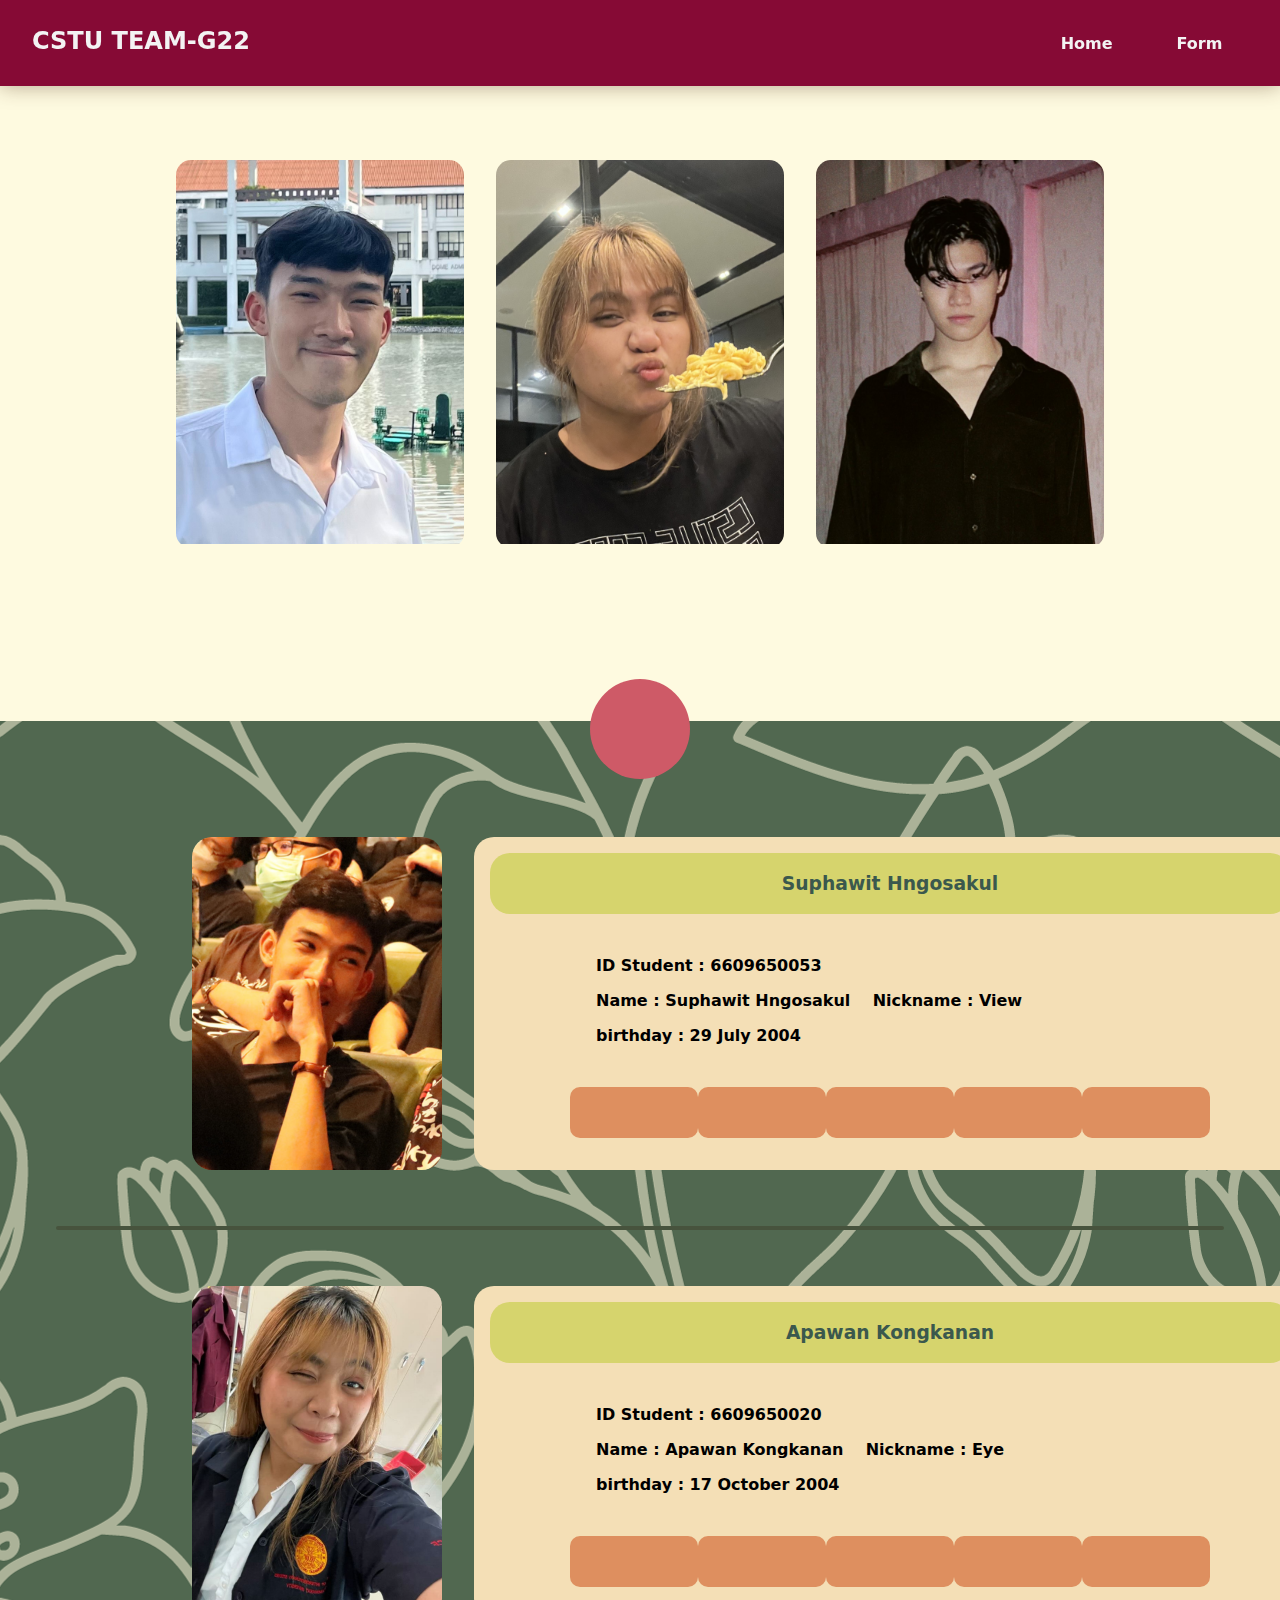
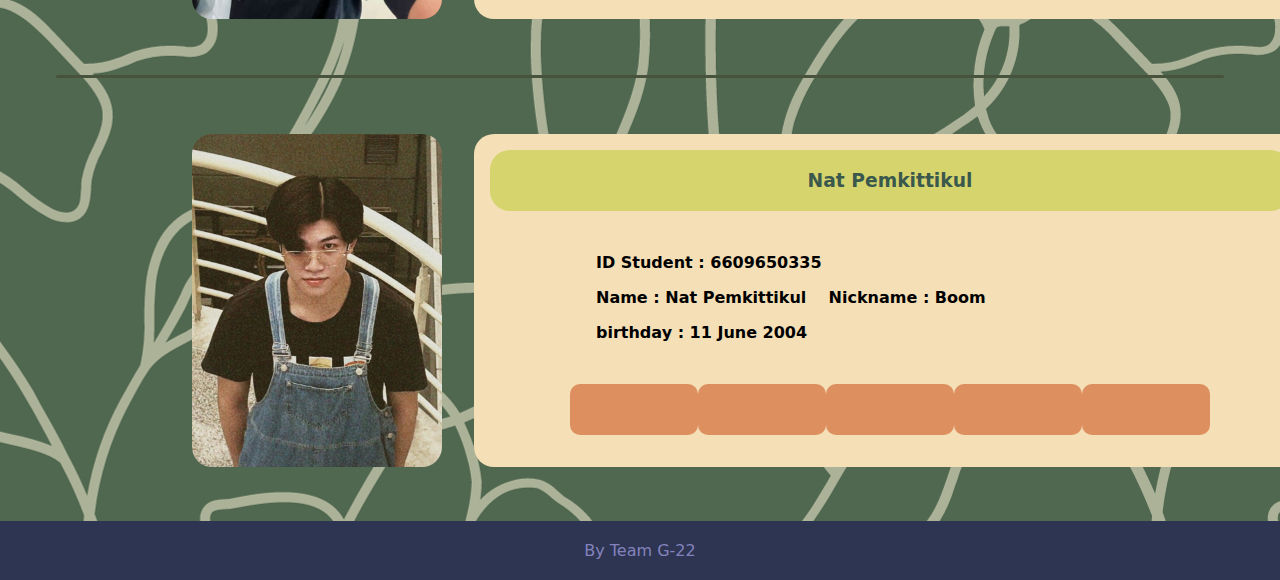
<file: index.html>
<!DOCTYPE html>
<html lang="en">
<head>
    <meta charset="UTF-8">
    <meta name="viewport" content="width=device-width, initial-scale=1.0">
    <title>Home - CSTU Passport</title>
    <!--Link-->
    <link rel="stylesheet" href="css/index.css">
    <link rel="stylesheet" href="css/responsive.css">
    <link rel="stylesheet" href="https://cdnjs.cloudflare.com/ajax/libs/font-awesome/6.4.2/css/all.min.css" integrity="sha512-z3gLpd7yknf1YoNbCzqRKc4qyor8gaKU1qmn+CShxbuBusANI9QpRohGBreCFkKxLhei6S9CQXFEbbKuqLg0DA==" crossorigin="anonymous" referrerpolicy="no-referrer" />
</head>
<body>
    <header>
        <!--Logo Web-->
        <a href="index.html" class="logo">CSTU TEAM-G22</a>
        <!--Navbar-->
        <nav class="navbar">
            <ul class="list">
                <a href="index.html" id="item"><li>Home</li></a>
                <a href="html/our_activities.html" id="item"><li>Form</li></a>
            </ul>
        </nav>
    </header>
    <main>
        <section class="profile-a">
            <div class="container">
                <div class="content con-view">
                    <div class="content-overlay"></div>
                    <img class="content-image" src="image/p-1.jpg">
                    <div class="content-details fadeIn-bottom">
                        <h3 class="content-title">VIEW</h3>
                        <p class="content-text">Suphawit Hngosakul</p>
                    </div>
                </div>
            </div>
            <div class="container">
                <div class="content con-eye">
                    <div class="content-overlay"></div>
                    <img class="content-image" src="image/p-2.jpg">
                    <div class="content-details fadeIn-bottom">
                        <h3 class="content-title">EYE</h3>
                        <p class="content-text">Apawan Kongkanan</p>
                    </div>
                </div>
            </div>
            <div class="container">
                <div class="content con-boom">
                    <div class="content-overlay"></div>
                    <img class="content-image" src="image/p-3.jpg">
                    <div class="content-details fadeIn-bottom">
                        <h3 class="content-title">BOOM</h3>
                        <p class="content-text">Nat Pemkittikul</p>
                    </div>
                </div>
            </div>
        </section>
        <div class="clink-in">
            <p>CLINK-IN</p>
            <p><i class="fa-solid fa-arrow-down"></i></p>
        </div>
        <section class="infornation-a">
            <a href="#b-icon">
                <div class="bottom">
                    <div id="b-icon">
                        <i class="fa-solid fa-caret-up"></i>
                    </div>
                </div>
            </a>
            <div class="information infor-view">
                <div class="inforcontent">
                    <img src="image/i-1.jpg" class="infor-image">
                    <div class="infor-details">
                        <h3 class="infor-title">Suphawit Hngosakul</h3>
                        <div class="infor-text">
                            <p>ID Student : 6609650053</p>
                            <p>Name : Suphawit Hngosakul &nbsp&nbsp Nickname : View</p>
                            <p>birthday : 29 July 2004</p>
                        </div>
                        <ul class="infor-link">
                                <li><a href="mailto:suphawit.hng@dome.tu.ac.th"><i class="fa-solid fa-envelope"></i></a></li>
                                <li><a href="tel:065022741"><i class="fa-solid fa-phone"></i></a></li>
                                <li><a href="https://line.me/ti/p/oL977bDu9g" target="_blank"><i class="fa-brands fa-line"></i></a></li>
                                <li><a href="https://www.facebook.com/suphawit.hngosakul" target="_blank"><i class="fa-brands fa-facebook"></i></a></li>
                                <li><a href="https://www.instagram.com/_s.vvixw.29/?hl=th" target="_blank"><i class="fa-brands fa-instagram"></i></a></li>
                            </ul>
                    </div>
                </div>
            </div>
            <hr>
            <div class="information infor-eye">
                <div class="inforcontent">
                    <img src="image/i-2.jpg" class="infor-image">
                    <div class="infor-details">
                        <h3 class="infor-title">Apawan Kongkanan</h3>
                        <div class="infor-text">
                            <p>ID Student : 6609650020</p>
                            <p>Name : Apawan Kongkanan &nbsp&nbsp Nickname : Eye</p>
                            <p>birthday : 17 October 2004</p>
                        </div>
                        <ul class="infor-link">
                                <li><a href="mailto:apawan.kon@dome.tu.ac.th"><i class="fa-solid fa-envelope"></i></a></li>
                                <li><a href="tel:0960685104"><i class="fa-solid fa-phone"></i></a></li>
                                <li><a href="https://line.me/ti/p/hDYSazMuST" target="_blank"><i class="fa-brands fa-line"></i></a></li>
                                <li><a href="https://www.facebook.com/eyejung.kongkanan?mibextid=2JQ9oc" target="_blank"><i class="fa-brands fa-facebook"></i></a></li>
                                <li><a href="https://instagram.com/apax._?igshid=OGQ5ZDc2ODk2ZA%3D%3D&utm_source=qr" target="_blank"><i class="fa-brands fa-instagram"></i></a></li>
                            </ul>
                    </div>
                </div>
            </div>
            <hr>
            <div class="information infor-boom">
                <div class="inforcontent">
                    <img src="image/i-3.jpg" class="infor-image">
                    <div class="infor-details">
                        <h3 class="infor-title">Nat Pemkittikul</h3>
                        <div class="infor-text">
                            <p>ID Student : 6609650335</p>
                            <p>Name : Nat Pemkittikul &nbsp&nbsp Nickname : Boom</p>
                            <p>birthday : 11 June 2004</p>
                        </div>
                        <ul class="infor-link">
                                <li><a href="mailto:Nat.pen@dome.tu.ac.th"><i class="fa-solid fa-envelope"></i></a></li>
                                <li><a href="tel:0649946162"><i class="fa-solid fa-phone"></i></a></li>
                                <li><a href="https://line.me/ti/p/UX7Sb5LEEB" target="_blank"><i class="fa-brands fa-line"></i></a></li>
                                <li><a href="https://www.facebook.com/nat.permkittikun?mibextid=LQQJ4d" target="_blank"><i class="fa-brands fa-facebook"></i></a></li>
                                <li><a href="https://instagram.com/bgkcb._?igshid=OGQ5ZDc2ODk2ZA%3D%3D&utm_source=qr" target="_blank"><i class="fa-brands fa-instagram"></i></a></li>
                            </ul>
                    </div>
                </div>
            </div>
        </section>
    </main>
    <footer>
        By Team G-22
    </footer>
    <script>
        const config = {
            backendUrl: "http://localhost:8000/", // Default backend URL
        };
        const port = 8000;
    </script>
</body>
</html>
</file>
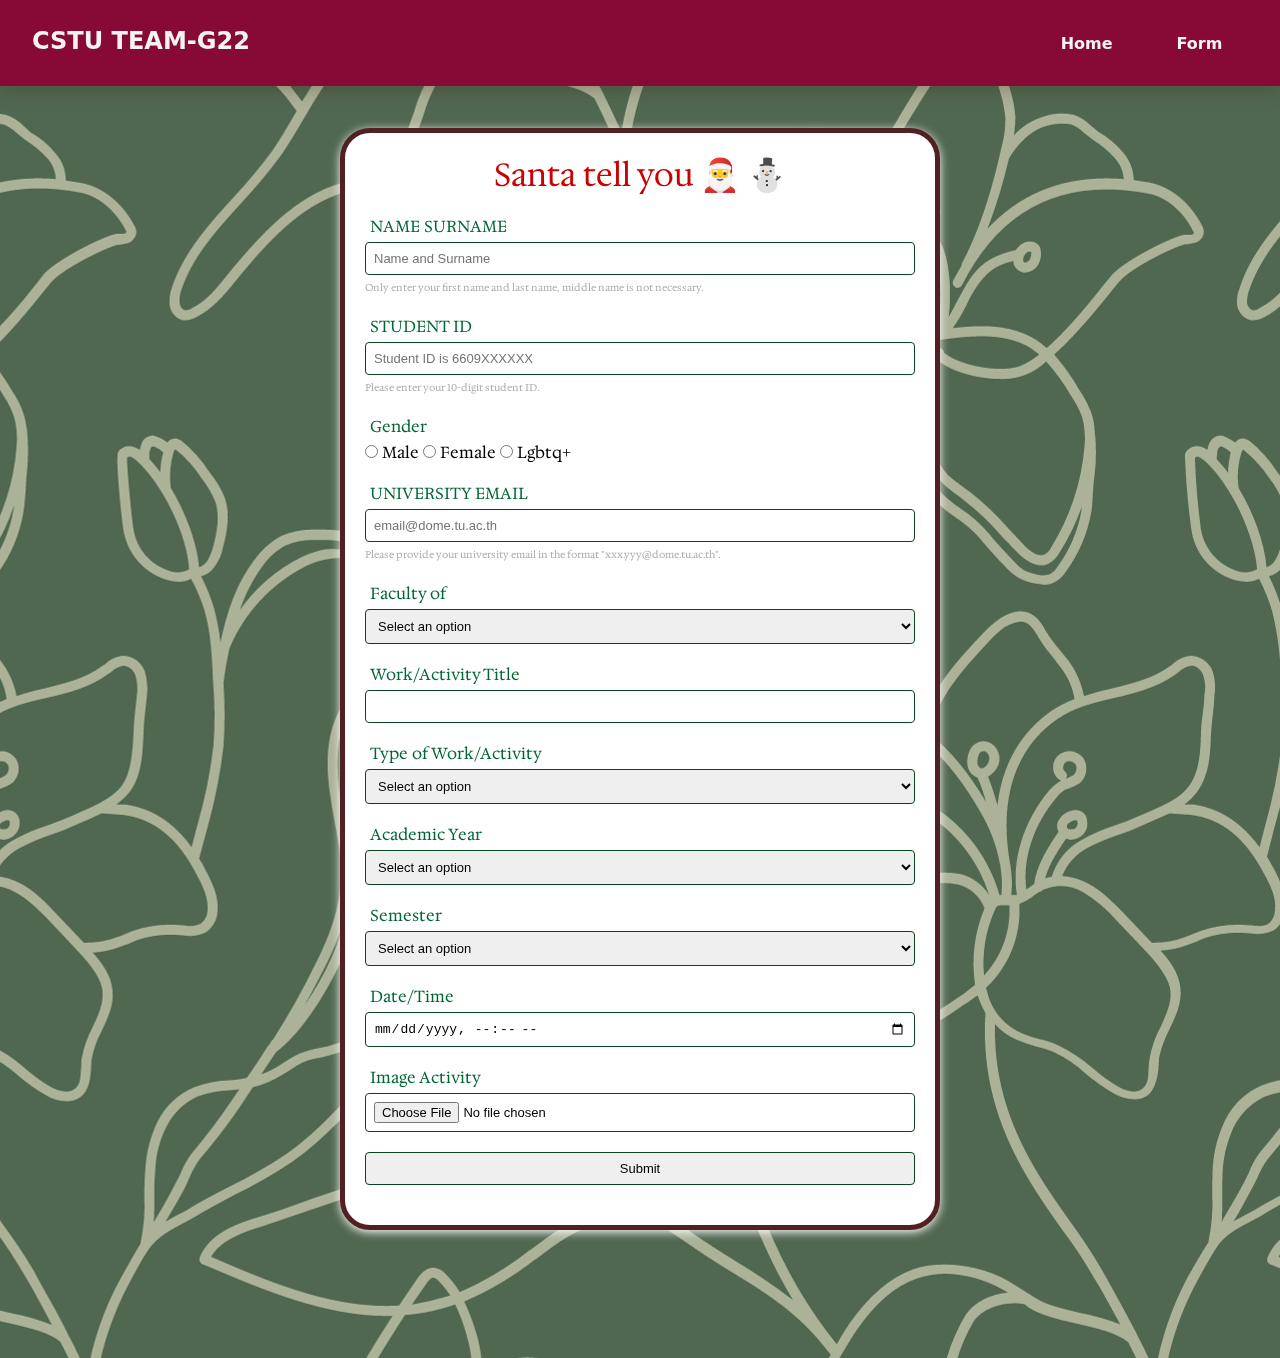
<file: html/our_activities.html>
<!DOCTYPE html>
<html lang="en">

<head>
    <meta charset="UTF-8">
    <meta name="viewport" content="width=device-width, initial-scale=1.0">
    <title>Forms - CSTU Passport</title>
    <link rel="stylesheet" href="../css/activitise.css">
    <link rel="stylesheet" href="../css/responsive.css">
    <link rel="preconnect" href="https://fonts.googleapis.com">
    <link rel="preconnect" href="https://fonts.gstatic.com" crossorigin>
    <link
        href="https://fonts.googleapis.com/css2?family=Hedvig+Letters+Serif:opsz@12..24&family=IBM+Plex+Sans+Thai+Looped&family=Kanit:wght@500&family=Kodchasan:wght@700&family=Noto+Sans+Thai+Looped&family=Noto+Sans+Thai:wght@400;900&display=swap" rel="stylesheet">
</head>

<body>
    <header>
        <!--Logo Web-->
        <a href="../index.html" class="logo">CSTU TEAM-G22</a>
        <!--Navbar-->
        <nav class="navbar">
            <ul class="list">
                <a href="../index.html" id="item"><li>Home</li></a>
                <a href="../html/our_activities.html" id="item"><li>Form</li></a>
            </ul>
        </nav>
    </header>
    <main>
        <!-- Form Container -->
        <div class="form-container">
            <h1>Santa tell you &#127877; &#9924;</h1>
            <!-- Main Form -->
            <form id="myForm" action="#" method="post">
                <!-- Firstname and Lastname Field -->
                <div class="form-group">
                    <label for="fullname">NAME SURNAME</label>
                    <input type="text" id="fullname" name="fullname" placeholder="Name and Surname">
                    <small>Only enter your first name and last name, middle name is not necessary.</small>
                    <span id="fullnameError" class="error"></span>
                </div>
                <!-- Student ID Field -->
                <div class="form-group">
                    <label for="studentID">STUDENT ID</label>
                    <input type="text" id="studentID" name="studentID" placeholder="Student ID is 6609XXXXXX">
                    <small>Please enter your 10-digit student ID.</small>
                    <span id="studentIDError" class="error"></span>
                </div>
                <!-- Gender -->
                <div class="form-g" id="genderGroup">
                    <label for="Gender" class="f-gender">Gender</label>
                    <label for="Gender">
                        <input type="radio" id="Male" name="fav_language" value="Male">
                        <label for="Male">Male</label>
                        <input type="radio" id="Female" name="fav_language" value="Female">
                        <label for="Female">Female</label>
                        <input type="radio" id="Lgbtq+" name="fav_language" value="Lgbtq+">
                        <label for="Lgbtq+">Lgbtq+</label>
                        <span id="genderError" class="error"></span>
                    </label>
                </div>
                <!-- University Email Field -->
                <div class="form-group">
                    <label for="email">UNIVERSITY EMAIL</label>
                    <input type="email" id="email" name="email" placeholder="email@dome.tu.ac.th">
                    <small>Please provide your university email in the format "xxx.yyy@dome.tu.ac.th".</small>
                    <span id="emailError" class="error"></span>
                </div>
                <!-- Faculty of -->
                <div class="form-group">
                    <label for="Faculty of">Faculty of</span></label>
                    <select id="Faculty of" name="Faculty of" required>
                        <option value="" disabled selected>Select an option</option>
                        <option value="คณะนิติศาสตร์">คณะนิติศาสตร์</option>
                        <option value="คณะพาณิชยศาสตร์และการบัญชี">คณะพาณิชยศาสตร์และการบัญชี</option>
                        <option value="คณะรัฐศาสตร์">คณะรัฐศาสตร์</option>
                        <option value="คณะเศรษฐศาสตร์">คณะเศรษฐศาสตร์</option>
                        <option value="คณะสังคมสงเคราะห์ศาสตร์">คณะสังคมสงเคราะห์ศาสตร์</option>
                        <option value="คณะสังคมวิทยาและมานุษยวิทยา">คณะสังคมวิทยาและมานุษยวิทยา</option>
                        <option value="คณะศิลปศาสตร์">คณะศิลปศาสตร์</option>
                        <option value="คณะวารสารศาสตร์และสื่อสารมวลชน">คณะวารสารศาสตร์และสื่อสารมวลชน</option>
                        <option value="คณะวิทยาศาสตร์และเทคโนโลยี">คณะวิทยาศาสตร์และเทคโนโลยี</option>
                        <option value="คณะวิศวกรรมศาสตร์">คณะวิศวกรรมศาสตร์</option>
                        <option value="คณะสถาปัตยกรรมและการผังเมือง">คณะสถาปัตยกรรมและการผังเมือง</option>
                        <option value="คณะศิลปกรรมศาสตร์">คณะศิลปกรรมศาสตร์</option>
                        <option value="คณะแพทยศาสตร์">คณะแพทยศาสตร์</option>
                        <option value="คณะสหเวชศาสตร์">คณะสหเวชศาสตร์</option>
                        <option value="คณะทันตแพทยศาสตร์">คณะทันตแพทยศาสตร์</option>
                        <option value="คณะพยาบาลศาสตร์">คณะพยาบาลศาสตร์</option>
                        <option value="คณะสาธารณสุขศาสตร์">คณะสาธารณสุขศาสตร์</option>
                        <option value="คณะเภสัชศาสตร์">คณะเภสัชศาสตร์</option>
                        <option value="คณะวิทยาการเรียนรู้และศึกษาศาสตร์">คณะวิทยาการเรียนรู้และศึกษาศาสตร์</option>
                        <option value="วิทยาลัยพัฒนศาสตร์ ป๋วย อึ๊งภากรณ์">วิทยาลัยพัฒนศาสตร์ ป๋วย อึ๊งภากรณ์</option>
                        <option value="วิทยาลัยนวัตกรรม">วิทยาลัยนวัตกรรม</option>
                        <option value="วิทยาลัยสหวิทยาการ">วิทยาลัยสหวิทยาการ</option>
                        <option value="วิทยาลัยโลกคดีศึกษา">วิทยาลัยโลกคดีศึกษา</option>
                        <option value="สถาบันเทคโนโลยีนานาชาติสิรินธร">สถาบันเทคโนโลยีนานาชาติสิรินธร</option>
                        <option value="วิทยาลัยนานาชาติ ปรีดี พนมยงค์">วิทยาลัยนานาชาติ ปรีดี พนมยงค์</option>
                        <option value="วิทยาลัยแพทยศาสตร์นานาชาติจุฬาภรณ์">วิทยาลัยแพทยศาสตร์นานาชาติจุฬาภรณ์</option>
                        <option value="สถาบันเสริมศึกษาและทรัพยากรมนุษย์">สถาบันเสริมศึกษาและทรัพยากรมนุษย์</option>
                        <option value="สถาบันไทยคดีศึกษา">สถาบันไทยคดีศึกษา</option>
                        <option value="สถาบันเอเชียตะวันออกศึกษา">สถาบันเอเชียตะวันออกศึกษา</option>
                        <option value="สถาบันภาษา">สถาบันภาษา</option>
                        <option value="สถาบันอาณาบริเวณศึกษา">สถาบันอาณาบริเวณศึกษา</option>
                    </select>
                </div>
                <!-- Work/Activity Title Field -->
                <div class="form-group">
                    <label for="workTitle">Work/Activity Title</label>
                    <input type="text" id="workTitle" name="workTitle" required />
                </div>
                <!-- Type of Work/Activity Field -->
                <div class="form-group">
                    <label for="activityType">Type of Work/Activity</label>
                    <select id="activityType" name="activityType" required>
                        <option value="" disabled selected>Select an option</option>
                        <option value="Course">Course</option>
                        <option value="Activity">Activity</option>
                        <option value="Work">Work</option>
                        <option value="Research">Research</option>
                        <option value="Sports">Sports</option>
                        <option value="Competition">Competition</option>
                        <option value="Computer Science">Computer Science</option>
                    </select>
                </div>
                <!-- Academic Year Field -->
                <div class="form-group">
                    <label for="academicYear">Academic Year</label>
                    <select id="academicYear" name="academicYear" required>
                        <option value="" disabled selected>Select an option</option>
                        <option value="2561">2561</option>
                        <option value="2562">2562</option>
                        <option value="2563">2563</option>
                        <option value="2564">2564</option>
                        <option value="2565">2565</option>
                        <option value="2566">2566</option>
                        <option value="2567">2567</option>
                        <option value="2568">2568</option>
                        <option value="2569">2569</option>
                    </select>
                </div>
                <!-- Semester Field -->
                <div class="form-group">
                    <label for="semester">Semester</label>
                    <select id="semester" name="semester" required>
                        <option value="" disabled selected>Select an option</option>
                        <option value="1">1</option>
                        <option value="2">2</option>
                        <option value="Summer">Summer</option>
                    </select>
                </div>
                <!-- Date/Time Field -->
                <div class="form-group">
                    <label for="startDate"> Date/Time </label>
                    <input type="datetime-local" id="startDate" name="startDate" required />
                </div>
                <!-- Description Field -->
                <div class="form-group">
                    <label for="imageInput">Image Activity </label>
                    <input type="file" id="imageInput" accept="image/*" required>
                </div>
                <!-- Submit Button -->
                <div class="form-group">
                    <input type="submit" value="Submit"
                        onclick="return validation(); document.getElementById('myForm').style.display='none'">
                </div>
            </form>
        </div>
        <!-- ShowDate -->
        <div id="submittedData">
            <div id="DateUser"></div>
            <div id="DateActivity"></div>
            <div id="Dateimage"></div>
        </div>
        <!-- JavaScript -->
        <script src="../js/activitise.js"></script>
        <!-- backgrounds -->
        <div class="snowflakes" aria-hidden="true">
            <div class="snowflake"><img src="../image/1.png" width="100px"></div>
            <div class="snowflake"><img src="../image/2.png" width="100px"></div>
            <div class="snowflake"><img src="../image/3.png" width="100px"></div>
            <div class="snowflake"><img src="../image/4.png" width="100px"></div>
            <div class="snowflake"><img src="../image/5.png" width="100px"></div>
            <div class="snowflake"><img src="../image/6.png" width="100px"></div>
            <div class="snowflake"><img src="../image/7.png" width="100px"></div>
            <div class="snowflake"><img src="../image/8.png" width="100px"></div>
            <div class="snowflake"><img src="../image/9.png" width="100px"></div>
            <div class="snowflake"><img src="../image/2.png" width="100px"></div>
        </div>
    </main>
    
</body>

</html>
</file>
<file: css/index.css>
*{
    margin: 0;
    padding: 0;
    box-sizing: border-box;
}
html{
    scroll-behavior: smooth;
    background-color: #FEFAE0;
}
li{
    list-style: none;
}
a{
    text-decoration: none;
}
/*------------------------------*/
header{
    font-family: system-ui, -apple-system, BlinkMacSystemFont, 'Segoe UI', Roboto, Oxygen, Ubuntu, Cantarell, 'Open Sans', 'Helvetica Neue', sans-serif;
    left: 0;
    top: 0;
    z-index: 100;
    width: 100vw;
    padding: 1.3rem 2%;
    text-align: center;
    display: flex;
    position: fixed;
    justify-content: space-between;
    box-shadow: rgba(65, 33, 7, 0.39)0px 0px 20px;
    background-color: #860A35;
}
header a{
    color: #F3F3F3;
}
/*logo*/
.logo{
    font-size: 1.5rem;
    font-weight: 700;
    padding: 0.4rem;
    transition: 300ms;
}
/*navbar header*/
.list{
    display: flex;
}
/*link*/
#item{
    padding: 0.8rem 2rem;
    font-weight: bold;
    position: relative;
    cursor: pointer;
    transition: 300ms;
}
#item a{
    transition: 300ms;
}
/*Navber Hover*/
.logo:hover{
    color: rgb(149, 139, 240);
}
#item:hover{
    color: rgb(194, 187, 255);
    border-radius: 20px;
    background-color: rgb(112, 22, 54);
}
/*------------------------------*/
main{
    margin-top: 9rem;
    font-family: system-ui, -apple-system, BlinkMacSystemFont, 'Segoe UI', Roboto, Oxygen, Ubuntu, Cantarell, 'Open Sans', 'Helvetica Neue', sans-serif;
}
/*profile img*/
.profile-a{
    display: flex;
    margin: 0 10rem;
}
.container{
    padding: 1em 0;
    float: left;
    width: 50%;
}
.container{
    color: #1a1a1a;
    text-align: center;
    margin-bottom: 10px;
}
.content {
    position: relative;
    width: 90%;
    max-width: 400px;
    margin: auto;
    overflow: hidden;
    border-radius: 15px;
    transition: all 0.4s;
}
.content .content-overlay {
    /*background: linear-gradient(rgba(0, 0, 0, 0),#2B2A4C);*/
    position: absolute;
    height: 99.9%;
    width: 100%;
    left: 0;
    top: 0;
    bottom: 0;
    right: 0;
    opacity: 0;
    z-index: 1;
    -webkit-transition: all 0.4s ease-in-out 0s;
    -moz-transition: all 0.4s ease-in-out 0s;
    transition: all 0.4s ease-in-out 0s;
}
/*------------------------------*/
/*profile img view*/
.con-view .content-overlay{
    background: linear-gradient(rgba(0, 0, 0, 0),#2B2A4C);
}
/*profile img eye*/
.con-eye .content-overlay{
    background: linear-gradient(rgba(0, 0, 0, 0),#c9537c);
}
/*profile img boom*/
.con-boom .content-overlay{
    background: linear-gradient(rgba(0, 0, 0, 0),#0d200e);
}
/*------------------------------*/
.content-image{
    width: 100%;
    z-index: 0;
    transition: all 0.4s;
}
.content-details {
    position: absolute;
    text-align: center;
    padding-left: 1em;
    padding-right: 1em;
    width: 100%;
    top: 50%;
    left: 50%;
    opacity: 0;
    z-index: 1;
    -webkit-transform: translate(-50%, -50%);
    -moz-transform: translate(-50%, -50%);
    transform: translate(-50%, 100%);
    -webkit-transition: all 0.3s ease-in-out 0s;
    -moz-transition: all 0.3s ease-in-out 0s;
    transition: all 0.3s ease-in-out 0s;
}
.content-details h3{
    color: #fff;
    font-weight: 800;
    letter-spacing: 0.15em;
    margin-bottom: 0.5em;
    text-transform: uppercase;
}
.content-details p{
    color: #fff;
    font-size: 0.8em;
    font-weight: 600;
}
.fadeIn-bottom{
    top: 80%;
}
.content:hover .content-overlay{
    opacity: 1;
}
.content:hover .content-details{
    top: 70%;
    left: 50%;
    opacity: 1;
}
.content:hover{
    width: 91%;
    box-shadow: rgba(0, 0, 0, 0.35) 0px 5px 15px;
}
.content:hover .content-image{
    transform: scale(1.2);
}
/*click-in*/
.clink-in{
    opacity: 0;
}
/*Information*/
.bottom{
    top: -3%;
    width: 100px;
    height: 100px;
    margin: auto;
    border-radius: 50%;
    position: relative;
    color: #C1D8C3;
    background-color: #CE5A67;
}
#b-icon{
    text-align: center;
    font-size: 70px;
    transition: all .5s;
}
#b-icon:hover{
    color: #6A9C89;
}
.infornation-a{
    margin-top: 8rem;
    width: 100%;
    height:1400px;
    background-color: #5F6F52; 
    background-image: url(../image/bk_Activi.png);
}
.infornation-a hr{
    margin: 3.5rem;
    height: 0.2rem;
    border: solid 0;
    border-radius: 20px;
    background-color: #47533d;
}
.information{
    margin: 1rem auto;
    width: 70%;
}
.inforcontent{
    display: grid;
    grid-template-columns: 0.6fr 2fr;
}
.infor-image{
    margin-right: 2rem;
    width: 250px;
    border-radius: 20px;
    transition: all .5s; 
}
.infor-details{
    border-radius: 20px;
    transition: all .5s; 
    background-color: #F4DFB6;
}
.infor-title{
    margin: 1rem;
    padding: 20px;
    border-radius: 20px;
    text-align: center;
    color: #3b584d;
    background-color: #D6D46D;
}
.infor-text{
    margin: 1rem 6rem;
    padding: 10px;
}
.infor-text p{
    margin: 1rem;
    font-weight: 600;
}
.infor-link{
    display: flex;
    justify-content: space-around;
    margin: 2rem 6rem; 
}
.infor-link a{
    padding: 1rem 4rem;
    background-color: #DE8F5F;
    border-radius: 10px;
    color: #fff;
    transition: all .5s;
}
.infor-link a:hover{
    background-color: #1f332f;
}
/*------------------------------*/
/*Information view*/
.infor-view{
    :hover .infor-details{box-shadow: #2b2a4c91 0px 5px 60px;}
    :hover .infor-image{box-shadow: #2b2a4c91 0px 5px 60px;}
}
/*Information eye*/
.infor-eye{
    :hover .infor-details{box-shadow: #860a358c 0px 5px 60px;}
    :hover .infor-image{box-shadow: #860a358c 0px 5px 60px;}
}
/*Information boom*/
.infor-boom{
    :hover .infor-details{box-shadow: #756c1a 0px 5px 60px;}
    :hover .infor-image{box-shadow: #756c1a 0px 5px 60px;}
}
/*------------------------------*/
footer{
    font-family: system-ui, -apple-system, BlinkMacSystemFont, 'Segoe UI', Roboto, Oxygen, Ubuntu, Cantarell, 'Open Sans', 'Helvetica Neue', sans-serif;
    text-align: center;
    padding: 20px;
    font-weight: 400;
    color: #8482bd;
    background-color: #2d3553;
}
</file>
<file: css/responsive.css>
@media only screen and (max-width: 768px){
    /*profile img*/
    .profile-a{
        margin: 0 2rem;
    }
    .content:hover .content-details{
        top: 55%;
    }
    /*click-in*/
    .clink-in{
        opacity: 1;
        margin-top: 6rem;
        -webkit-animation: mover 1s infinite  alternate;
        animation: mover 1s infinite  alternate;
    }
    .clink-in p{
        font-size: 2rem;
        font-weight: 700;
        text-align: center;
        color: #CE5A67;
    }
    @keyframes mover {
        0% { transform: translateY(0);}
        100% { transform: translateY(-10px); }
    }
    /*Information*/
    .bottom{
        top: -4.2%;
    }
    .infornation-a{
        margin-top: 6rem;
        height:1050px;
    }
    .infornation-a hr{
        margin: 1rem;
    }
    .information{
        width: 90%;
    }
    .infor-image{
        width: 200px;
        margin-right: 1rem;
    }
    .infor-text{
        margin: 1rem 3rem;
        padding: 0px;
    }
    .infor-text p{
        margin: 0.5rem;
        font-size: 0.9rem;
    }
    .infor-link{
        margin: 2.2rem 4rem; 
    }
    .infor-link a{
        padding: 0.5rem 1rem;
    }
    
}
@media only screen and (max-width: 640px){
    /*profile img*/
    .profile-a{
        margin: 0 2rem;
        flex-direction: column;
    }
    .container{
        padding: 1em 0;
        float: left;
        width: 100%;
    }
    .content:hover .content-details{
        top: 55%;
    }
    /*click-in*/
    .clink-in{
        opacity: 0;
        margin-top: 0rem;
    }
    .clink-in p{
        font-size: 0rem;
    }
    .clink-in{
        opacity: 0;
        margin-top: 0rem;
        -webkit-animation: none;
        animation: none;
    }
    .clink-in p{
        font-size: 0rem;
        font-weight: 0;
    }
    /*Information*/
    .bottom{
        top: -4.2%;
    }
    .infornation-a{
        margin-top: 6rem;
        height:850px;
    }
    .infornation-a hr{
        margin: 1rem;
    }
    .information{
        width: 85%;
    }
    .infor-image{
        width: 150px;
        margin-right: 1rem;
    }
    .infor-title{
        margin: 0.5rem;
        padding: 10px;
    }
    .infor-text{
        margin: 1rem 2rem;
        padding: 0px;
    }
    .infor-text p{
        margin: 0.5rem;
        font-size: 0.6rem;
    }
    .infor-link{
        margin: 1.5rem 4rem; 
    }
    .infor-link a{
        padding: 0.5rem 1rem;
    }
}
@media only screen and (max-width: 425px){
    .logo{
        font-size: 1rem;
        padding: 1rem;
    }
    #item{
        font-size: 0.8rem;
        padding: 1rem 1.5rem;
    }
    /*profile img*/
    .profile-a{
        margin: 0 2rem;
        flex-direction: column;
    }
    .container{
        padding: 1em 0;
        float: left;
        width: 100%;
    }
    .content:hover .content-details{
        top: 55%;
    }
    /*Information*/
    .bottom{
        top: -2.4%;
    }
    .infornation-a{
        margin-top: 6rem;
        height: 2100px;
    }
    .infornation-a hr{
        margin: 1rem;
    }
    .inforcontent{
        display: flex;
        flex-direction: column;
    }
    .information{
        width: 70%;
    }
    .infor-image{
        width: 300px;
        margin:0 auto 1rem;
    }
    .infor-title{
        margin: 0.5rem;
        padding: 10px;
    }
    .infor-text{
        margin: 1rem 2rem;
        padding: 0px;
    }
    .infor-text p{
        margin: 0.5rem;
        font-size: 0.6rem
    }
    .infor-link{
        margin: 1.5rem 2rem;
        padding: 10px 20px;
        border-radius: 10px;
        background-color: #DE8F5F;
    }
    .infor-link a{
        padding: 0.5rem 0.5rem;
        background-color: #f4dfb600;
    }
    /**************************************************/
    .form-container,#submittedData{
        width: 300px;
        font-size: small;
    }
    #DateUser ul,#DateActivity ul{
        margin: 0 .5rem;
    }
}
@media only screen and (max-width: 320px){
    main{
        margin-top: 5rem;
    }
    .logo{
        font-size: 0.8rem;
        padding: 0.5rem;
    }
    #item{
        font-size: 0.6rem;
        padding: 0.7rem 1.5rem;
    }
    .bottom{
        top: -2.8%;
    }
    .infornation-a{
        height: 1550px;
    }
    .infor-image{
        width: 150px;
    }
}
</file>
<file: css/activitise.css>
.error{
    display: block;
    color: rgb(248, 0, 0);
    font-size: 12px;
}
/*-----------------------------------------*/
*{
    margin: 0;
    padding: 0;
    box-sizing: border-box;
}
li{
    list-style: none;
}
a{
    text-decoration: none;
}
body {
    background-image: url(../image/bk_Activi.png);
    font-family: 'Hedvig Letters Serif', serif;
    display: flex;
    flex-direction: column;
    align-items: center;
    justify-content: center;
    min-height: 100vh;
}
header{
    font-family: system-ui, -apple-system, BlinkMacSystemFont, 'Segoe UI', Roboto, Oxygen, Ubuntu, Cantarell, 'Open Sans', 'Helvetica Neue', sans-serif;
    left: 0;
    top: 0;
    z-index: 100;
    width: 100vw;
    padding: 1.3rem 2%;
    text-align: center;
    display: flex;
    position: fixed;
    justify-content: space-between;
    box-shadow: rgba(65, 33, 7, 0.39)0px 0px 20px;
    background-color: #860A35;
}
header a{
    color: #F3F3F3;
}
/*logo*/
.logo{
    font-size: 1.5rem;
    font-weight: 700;
    padding: 0.4rem;
    transition: 300ms;
}
/*navbar header*/
.list{
    display: flex;
}
/*link*/
#item{
    padding: 0.8rem 2rem;
    font-weight: bold;
    position: relative;
    cursor: pointer;
    transition: 300ms;
}
#item a{
    transition: 300ms;
}
/*Navber Hover*/
.logo:hover{
    color: rgb(149, 139, 240);
}
#item:hover{
    color: rgb(194, 187, 255);
    border-radius: 20px;
    background-color: rgb(112, 22, 54);
}
main{
    margin: 5rem;
}
.form-container{
    z-index: 1;
    width: 600px;
    padding: 20px;
    margin: 3rem 0;
    border-radius: 30px;
    border: solid rgb(82, 32, 32)5px;
    box-shadow: 0 2px 10px rgb(255, 255, 255);
    background-color: rgb(255, 255, 255);
}
h1 {
    text-align: center;
    margin: 0 0 20px;
    color: #CC0000;
}
.form-group,.form-g{
    margin-bottom: 20px;
}
.form-group label,.f-gender{
    font-weight: 600;
    color: #006633;
    display: block;
    margin: 5px;
}
.form-group input,select,textarea{
    border: 1px solid #094321;
    border-radius: 4px;
    display: block;
    width: 100%;
    padding: 8px;
    font-size: 13px;
    transition: all .2s;
}
.form-group small{
    color: rgb(169, 172, 175);
    font-size: 10px;
}
.form-group input:focus{
    outline: 0;
    border-color: #45e494;
}
.form button{
    cursor: pointer;
    background-color: rgb(0, 113, 75);
    border: 2px solid rgb(0, 113, 75);
    color: aliceblue;
    padding: 10px;
    font-size: 16px;
    margin-top: 20px;
    width: 100%;
}
.form-group input[type="submit"]:hover{
    background-color: #62ffb1;
}
/*------------------------------------------*/
#submittedData{
    z-index: 1;
    display: none;
    width: 600px;
    padding: 20px;
    text-align: center;
    border-radius: 30px;
    border: solid  #44C662 5px;
    box-shadow: 0 2px 10px #E3F3AC;
    background-color: rgb(255, 255, 255);
}
#submittedData h2{
    padding: 5px;
    margin-bottom: 15px;
    border-radius: 20px;
    color: #fff;
}
#DateUser h2{
    background-color:#006633;
    box-shadow: 0 2px 10px #13bb67;
}
#DateActivity h2{
    background-color:#DF2E38;
    box-shadow: 0 2px 10px #ff313b;
}
#submittedData li{
    text-align: left;
    padding-bottom: 10px;
    list-style: none;
}
#DateUser,#DateActivity{
    margin-bottom: 2rem;
}
#DateUser ul,#DateActivity ul{
    margin: 0 5rem;
}
#Dateimage img{
    border-radius: 20px;
}
/*------------------------------------------*/
.snowflake {
    z-index: -1;
    color: #fff;
    font-size: 1em;
    font-family: Arial;
    text-shadow: 0 0 1px #000;
}
@-webkit-keyframes snowflakes-fall{
    0%{top:-10%}100%{top:100%}
}
@-webkit-keyframes snowflakes-shake{
    0%{-webkit-transform:translateX(0px);transform:translateX(0px)}
    50%{-webkit-transform:translateX(80px);transform:translateX(80px)}
    100%{-webkit-transform:translateX(0px);transform:translateX(0px)}
}
@keyframes snowflakes-fall{
    0%{top:-10%}100%{top:100%}
}
@keyframes snowflakes-shake{
    0%{transform:translateX(0px)}
    50%{transform:translateX(80px)}
    100%{transform:translateX(0px)}
}
.snowflake{
    position:fixed;
    top:-10%;
    z-index: -1;
    -webkit-user-select:none;
    -moz-user-select:none;
    -ms-user-select:none;
    user-select:none;
    cursor:default;
    -webkit-animation-name:snowflakes-fall,snowflakes-shake;
    -webkit-animation-duration:10s,3s;
    -webkit-animation-timing-function:linear,ease-in-out;
    -webkit-animation-iteration-count:infinite,infinite;
    -webkit-animation-play-state:running,running;
    animation-name:snowflakes-fall,snowflakes-shake;
    animation-duration:10s,3s;
    animation-timing-function:linear,ease-in-out;
    animation-iteration-count:infinite,infinite;
    animation-play-state:running,running
}
.snowflake:nth-of-type(0){
    left:1%;
    -webkit-animation-delay:0s,0s;
    animation-delay:0s,0s;
}
.snowflake:nth-of-type(1){
    left:10%;
    -webkit-animation-delay:1s,1s;
    animation-delay:1s,1s;
}
.snowflake:nth-of-type(2){
    left:20%;-webkit-animation-delay:6s,.5s;
    animation-delay:6s,.5s
}
    .snowflake:nth-of-type(3){
        left:30%;-webkit-animation-delay:4s,2s;
        animation-delay:4s,2s
}
.snowflake:nth-of-type(4){
    left:40%;
    -webkit-animation-delay:2s,2s;animation-delay:2s,2s
}
.snowflake:nth-of-type(5){
    left:50%;
    -webkit-animation-delay:8s,3s;
    animation-delay:8s,3s
}
.snowflake:nth-of-type(6){
    left:60%;
    -webkit-animation-delay:6s,2s;
    animation-delay:6s,2s;
}
.snowflake:nth-of-type(7){
    left:70%;
    -webkit-animation-delay:2.5s,1s;
    animation-delay:2.5s,1s
}
.snowflake:nth-of-type(8){
    left:80%;
    -webkit-animation-delay:1s,0s;
    animation-delay:1s,0s
}
.snowflake:nth-of-type(9){  
    left:90%;
    -webkit-animation-delay:3s,1.5s;
    animation-delay:3s,1.5s
}
</file>
